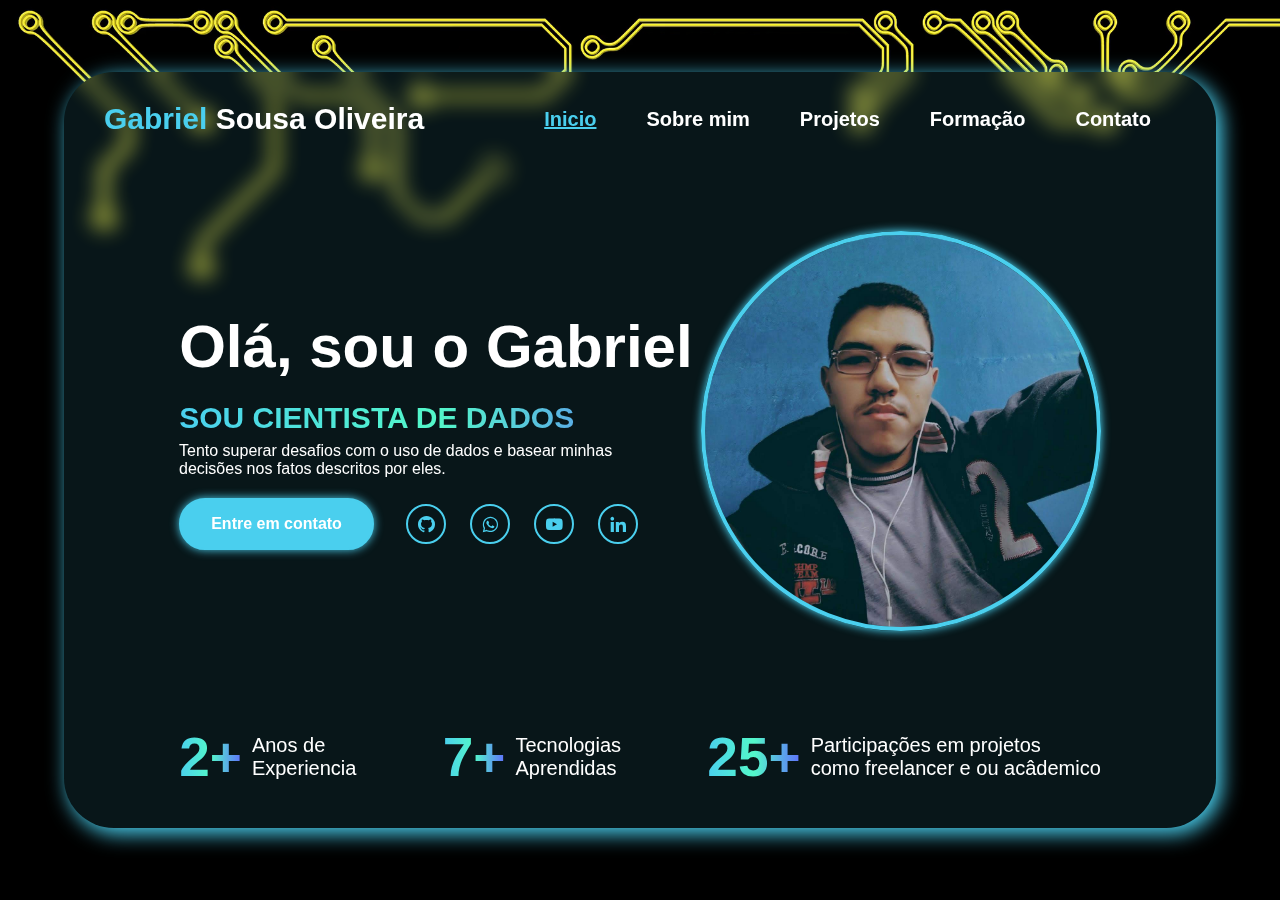
<file: index.html>
<!DOCTYPE html>
<html lang="pt-br">
<head>
  <meta charset="UTF-8"> <!-- Define codificação de caracteres como UTF-8 -->
  <meta name="viewport" content="width=device-width, initial-scale=1.0"> <!-- Responsividade para dispositivos móveis -->
  <title>Portifolio CV Gabriel Sousa</title> <!-- Título da página -->
  
  <!-- Biblioteca AOS para animações ao scroll -->
  <link rel="stylesheet" href="https://unpkg.com/aos@next/dist/aos.css" />

  <!-- CSS do site -->
  <link rel="stylesheet" href="style.css">

  <!-- Ícones Boxicons -->
  <link href='https://unpkg.com/boxicons@2.1.4/css/boxicons.min.css' rel='stylesheet'>
</head>

<body>
  <!-- Vídeo de fundo -->
  <video autoplay loop muted plays-inline class="back-vid">
    <source src="images/Background3.mp4" type="video/mp4"> <!-- Fonte do vídeo -->
  </video>

  <!-- Seção principal do site -->
  <section class="main-section">
    
    <!-- Navbar -->
    <nav>
      <!-- Título do site/usuário -->
      <h1 data-aos="zoom-in" data-aos-duration="1000">
        <span style="color: #4acfee;">Gabriel</span> Sousa Oliveira
      </h1>

      <!-- Menu de navegação -->
      <ul>
        <li data-aos="fade-up" data-aos-duration="1000" data-aos-delay="100"><a class="active" href="index.html">Inicio</a></li>
        <li data-aos="fade-up" data-aos-duration="1000" data-aos-delay="200"><a href="Sobre-mim.html">Sobre mim</a></li>
        <li data-aos="fade-up" data-aos-duration="1000" data-aos-delay="300"><a href="Projetos.html">Projetos</a></li>
        <li data-aos="fade-up" data-aos-duration="1000" data-aos-delay="400"><a href="Formacao.html">Formação</a></li>
        <li data-aos="fade-up" data-aos-duration="1000" data-aos-delay="500"><a href="Contato.html">Contato</a></li>
      </ul>
    </nav>

    <!-- Seção principal (apresentação inicial) -->
    <div class="principal">

      <!-- Parte do texto da pagina principal -->
      <div class="principal-info">
        <!-- Título principal com animação -->
        <h1 data-aos="fade-right" data-aos-duration="1000" data-aos-delay="700">Olá, sou o Gabriel</h1>
        
        <!-- Subtítulo com animação -->
        <h2 data-aos="fade-left" data-aos-duration="1000" data-aos-delay="900">Sou cientista de dados</h2>
        
        <!-- Parágrafo de apresentação -->
        <p data-aos="flip-down" data-aos-duration="1000" data-aos-delay="1000">
          Tento superar desafios com o uso de dados e basear minhas decisões nos fatos descritos por eles.
        </p>

        <!-- Botão de contato e ícones de redes sociais -->
        <div class="Buttons">
          <!-- Botão de contato com link para WhatsApp -->
          <button class="btn" data-aos="zoom-in-right" data-aos-duration="1000" data-aos-delay="1100">
            <a href="https://wa.me/5511995993164" target="_blank" style="text-decoration: none; color: white; font-weight: bold;">
             Entre em contato
            </a>
          </button> 

          <!-- Lista de ícones sociais -->
          <ul class="ul-icons">
            <li><a href="https://github.com/Gabriel-Sousa-Oliveira" data-aos="fade-up" data-aos-duration="1000" data-aos-delay="1200"><i class='bx bxl-github'></i></a></li>
            <li><a href="https://wa.me/5511995993164" data-aos="fade-up" data-aos-duration="1000" data-aos-delay="1300"><i class='bx bxl-whatsapp'></i></a></li>
            <li><a href="" data-aos="fade-up" data-aos-duration="1000" data-aos-delay="1400"><i class='bx bxl-youtube'></i></a></li>
            <li><a href="https://www.linkedin.com/in/gabriel-sousa-oliveira-79518250/" data-aos="fade-up" data-aos-duration="1000" data-aos-delay="1500"><i class='bx bxl-linkedin'></i></a></li>
          </ul>
        </div>
      </div>

      <!-- Minha imagem de rosto(lado direito) -->
      <div class="gabriel-img" data-aos="zoom-in-left" data-aos-duration="2500">
        <img src="images/Gabriel.jpg" alt="minha-img">
      </div>
    </div>

    <!-- Seção de informações rápidas -->
    <div class="info-sec">
      <!-- Cartões de info -->
      <div class="info-card" data-aos="fade-in" data-aos-duration="1000" data-aos-delay="1600">
        <h1>2+</h1>
        <p>Anos de <br> Experiencia</p>
      </div>

      <div class="info-card" data-aos="fade-in" data-aos-duration="1000" data-aos-delay="1700">
        <h1>7+</h1>
        <p>Tecnologias<br> Aprendidas</p>
      </div>

      <div class="info-card" data-aos="fade-in" data-aos-duration="1000" data-aos-delay="1800">
        <h1>25+</h1>
        <p>Participações em projetos <br> como freelancer e ou acâdemico</p>
      </div>

      <div class="info-card" data-aos="fade-in" data-aos-duration="1000" data-aos-delay="1900">
        <h1>+12</h1>
        <p>Clientes<br> satisfeitos</p>
      </div>
    </div>

  </section>

  <!-- Script para ativar animações AOS -->
  <script src="https://unpkg.com/aos@next/dist/aos.js"></script>
  <script>
    AOS.init(); <!-- Inicializa animações AOS -->
  </script>
</body>
</html>
</file>
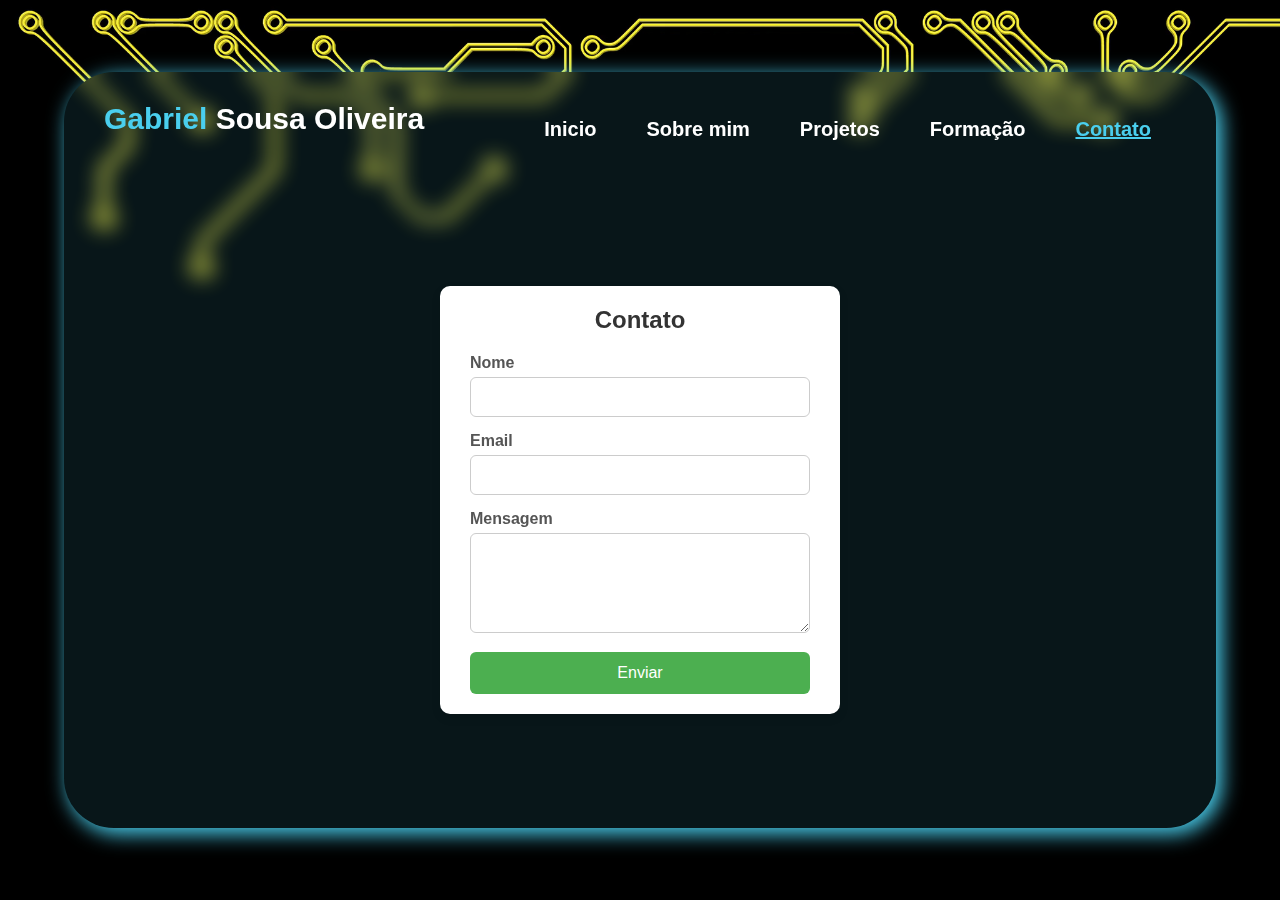
<file: Contato.html>
<!DOCTYPE html>
<html lang="pt-br">
<head>
  <meta charset="UTF-8">
  <meta name="viewport" content="width=device-width, initial-scale=1.0">
  <title>Document</title>
  <link rel="stylesheet" href="https://unpkg.com/aos@next/dist/aos.css" />
  <link rel="stylesheet" href="style.css">
  <link href='https://unpkg.com/boxicons@2.1.4/css/boxicons.min.css' rel='stylesheet'>
</head>
<body>
  <video autoplay loop muted plays-inline class="back-vid">
    <source src="images/Background3.mp4" type="video/mp4">
  </video>
  <section class="main-section">
    <nav>
      <h1 data-aos="zoom-in" data-aos-duration="1000"><span style="color: #4acfee;">Gabriel</span> Sousa Oliveira</h1>
      <ul>
        <li data-aos="fade-up" data-aos-duration="1000" data-aos-delay="100"><a href="index.html">Inicio</a></li>
        <li data-aos="fade-up" data-aos-duration="1000" data-aos-delay="200"><a href="Sobre-mim.html">Sobre mim</a></li>
        <li data-aos="fade-up" data-aos-duration="1000" data-aos-delay="300"><a href="Projetos.html">Projetos</a></li>
        <li data-aos="fade-up" data-aos-duration="1000" data-aos-delay="400"><a href="Formacao.html">Formação</a></li>
        <li data-aos="fade-up" data-aos-duration="1000" data-aos-delay="500"><a class="active" href="Contato.html">Contato</a></li>
      </ul>
    </nav>

      <script src="https://unpkg.com/aos@next/dist/aos.js"></script>
  <script>
    AOS.init();
  </script>
   <title>Formulário de Contato</title>
  <style>
    body {
      font-family: Arial, sans-serif;
      background: #f4f4f9;
      display: flex;
      justify-content: center;
      align-items: center;
      min-height: 100vh;
      margin: 0;
    }

    .form-container {
      background: #fff;
      padding: 20px 30px;
      border-radius: 10px;
      box-shadow: 0 4px 10px rgba(0,0,0,0.1);
      width: 100%;
      max-width: 400px;
    }

    h1 {
      text-align: center;
      margin-bottom: 20px;
      font-size: 1.5rem;
      color: #333;
    }

    label {
      display: block;
      margin-bottom: 5px;
      font-weight: bold;
      color: #555;
    }

    input, textarea {
      width: 100%;
      padding: 10px;
      margin-bottom: 15px;
      border: 1px solid #ccc;
      border-radius: 6px;
      font-size: 1rem;
    }

    textarea {
      resize: vertical;
      height: 100px;
    }

    button {
      width: 100%;
      padding: 12px;
      background: #4CAF50;
      border: none;
      border-radius: 6px;
      color: white;
      font-size: 1rem;
      cursor: pointer;
      transition: background 0.3s ease;
    }

    button:hover {
      background: #45a049;
    }
  </style>
</head>
 <!-- Wrapper centralizador -->
  <div class="form-wrapper">
    <div class="form-container">
      <h1>Contato</h1>
      <form>
        <label for="nome">Nome</label>
        <input type="text" id="nome" name="nome" required>

        <label for="email">Email</label>
        <input type="email" id="email" name="email" required>

        <label for="mensagem">Mensagem</label>
        <textarea id="mensagem" name="mensagem" required></textarea>

        <button type="submit">Enviar</button>
      </form>
    </div>
  </div>
</body>
</html>
</body>
</html>
</file>
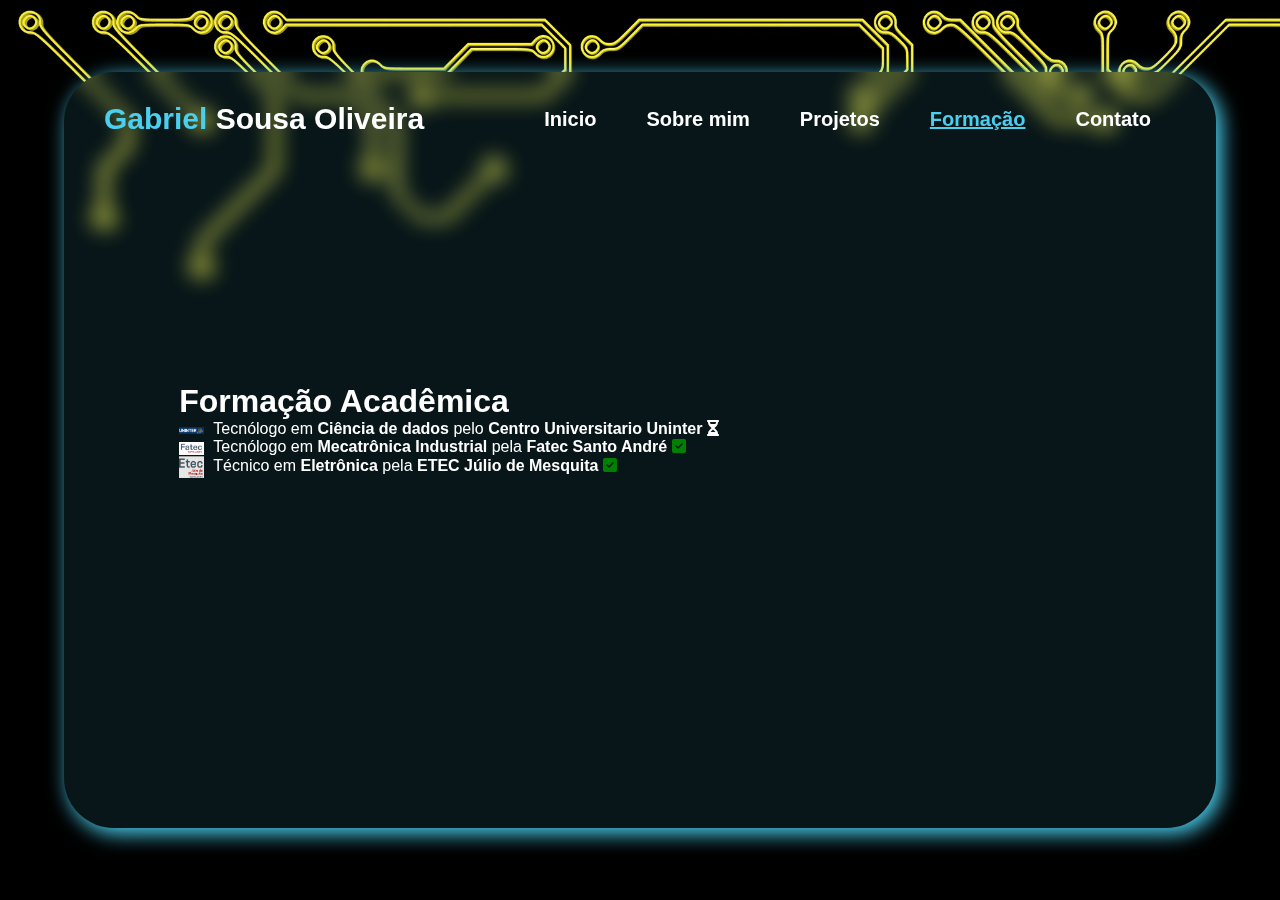
<file: Formacao.html>
<!DOCTYPE html>
<html lang="pt-br"> <!-- Define que o documento é HTML5 e o idioma é português do Brasil -->
<head>
  <meta charset="UTF-8"> <!-- Configura a codificação de caracteres para UTF-8 (suporta acentos e caracteres especiais) -->
  <meta name="viewport" content="width=device-width, initial-scale=1.0"> <!-- Torna o site responsivo, ajustando ao tamanho da tela -->
  <title>Document</title> <!-- Título da aba do navegador -->
  
  <!-- Biblioteca de animações AOS (Animate On Scroll) -->
  <link rel="stylesheet" href="https://unpkg.com/aos@next/dist/aos.css" />
  
  <!-- Arquivo CSS externo (personalização do site) -->
  <link rel="stylesheet" href="style.css">
  
  <!-- Biblioteca de ícones Boxicons -->
  <link href='https://unpkg.com/boxicons@2.1.4/css/boxicons.min.css' rel='stylesheet'>
</head>
<body>
<!-- Biblioteca de ícones Font Awesome (para ícones extras, como check, hourglass, etc.) -->
<link rel="stylesheet" href="https://cdnjs.cloudflare.com/ajax/libs/font-awesome/6.4.0/css/all.min.css">

  <!-- Vídeo de fundo (galáxia animada) -->
  <video autoplay loop muted plays-inline class="back-vid">
   <source src="images/Background3.mp4" type="video/mp4"> <!-- Caminho do vídeo de fundo -->
  </video>

  <!-- Seção principal -->
  <section class="main-section">
    
    <!-- Barra de navegação -->
    <nav>
      <!-- Nome com destaque no primeiro nome -->
      <h1 data-aos="zoom-in" data-aos-duration="1000">
        <span style="color: #4acfee;">Gabriel</span> Sousa Oliveira
      </h1>

      <!-- Links do menu de navegação -->
      <ul>
        <li data-aos="fade-up" data-aos-duration="1000" data-aos-delay="100"><a href="index.html">Inicio</a></li>
        <li data-aos="fade-up" data-aos-duration="1000" data-aos-delay="200"><a href="Sobre-mim.html">Sobre mim</a></li>
        <li data-aos="fade-up" data-aos-duration="1000" data-aos-delay="300"><a href="Projetos.html">Projetos</a></li>
        <li data-aos="fade-up" data-aos-duration="1000" data-aos-delay="400"><a class="active" href="Formacao.html">Formação</a></li> <!-- Página atual -->
        <li data-aos="fade-up" data-aos-duration="1000" data-aos-delay="500"><a href="Contato.html">Contato</a></li>
      </ul>
    </nav>

    <!-- Conteúdo da seção de Formação -->
    <div class="Formacao">
      <div class="formacao-info">
        <h1>Formação Acadêmica</h1> <!-- Título da seção -->

        <!-- Lista das formações -->
        <ul style="list-style: none; padding: 0;"> <!-- Remove o estilo padrão da lista -->
          
          <!-- Curso de Ciência de Dados (em andamento) -->
          <li>
            <img src="/images/Uninter.png" alt="ícone" style="width:25px; vertical-align:middle; margin-right:5px;">
            Tecnólogo em  
            <a href="https://www.uninter.com/graduacao/a-distancia/tecnologia-em-ciencia-de-dados/" target="_blank" style="text-decoration: none; color: white; font-weight: bold;">
              Ciência de dados
            </a> 
            pelo 
            <a href="https://www.uninter.com/" target="_blank" style="text-decoration: none; color: white; font-weight: bold;">
              Centro Universitario Uninter
            </a> 
            <i class="fa-solid fa-hourglass-half"></i> <!-- Ícone de progresso (curso em andamento) -->
          </li>

          <!-- Curso de Mecatrônica Industrial (concluído) -->
          <li>
            <img src="/images/FatecSALogo.png" alt="ícone" style="width:25px; vertical-align:middle; margin-right:5px;">
            Tecnólogo em  
            <a href="https://fatecsantoandre.edu.br/index.php?p=Mecatronica" target="_blank" style="text-decoration: none; color: white; font-weight: bold;">
              Mecatrônica Industrial
            </a> 
            pela 
            <a href="http://fatecsantoandre.edu.br/index.php" target="_blank" style="text-decoration: none; color: white; font-weight: bold;">
              Fatec Santo André 
            </a> 
            <i class="fa-solid fa-square-check" style="color: green;"></i> <!-- Ícone verde confirmando conclusão -->
          </li>

          <!-- Curso Técnico em Eletrônica (concluído) -->
          <li>
            <img src="/images/JuliodeMesquita.png" alt="ícone" style="width:25px; vertical-align:middle; margin-right:5px;">
            Técnico em 
            <a href="https://etecjuliodemesquita.cps.sp.gov.br/cursos/eletronica/" target="_blank" style="text-decoration: none; color: white; font-weight: bold;">
              Eletrônica
            </a> 
            pela 
            <a href="https://etecjuliodemesquita.cps.sp.gov.br/cursos/eletronica/" target="_blank" style="text-decoration: none; color: white; font-weight: bold;">
              ETEC Júlio de Mesquita
            </a> 
            <i class="fa-solid fa-square-check" style="color: green;"></i> <!-- Ícone verde confirmando conclusão -->
          </li>

        </ul>
      </div>
    </div>
  </section>

  <!-- Scripts para animações do AOS -->
  <script src="https://unpkg.com/aos@next/dist/aos.js"></script>
  <script>
    AOS.init(); <!-- Inicializa a biblioteca AOS para as animações funcionarem -->
  </script>
</body>
</html>
</file>
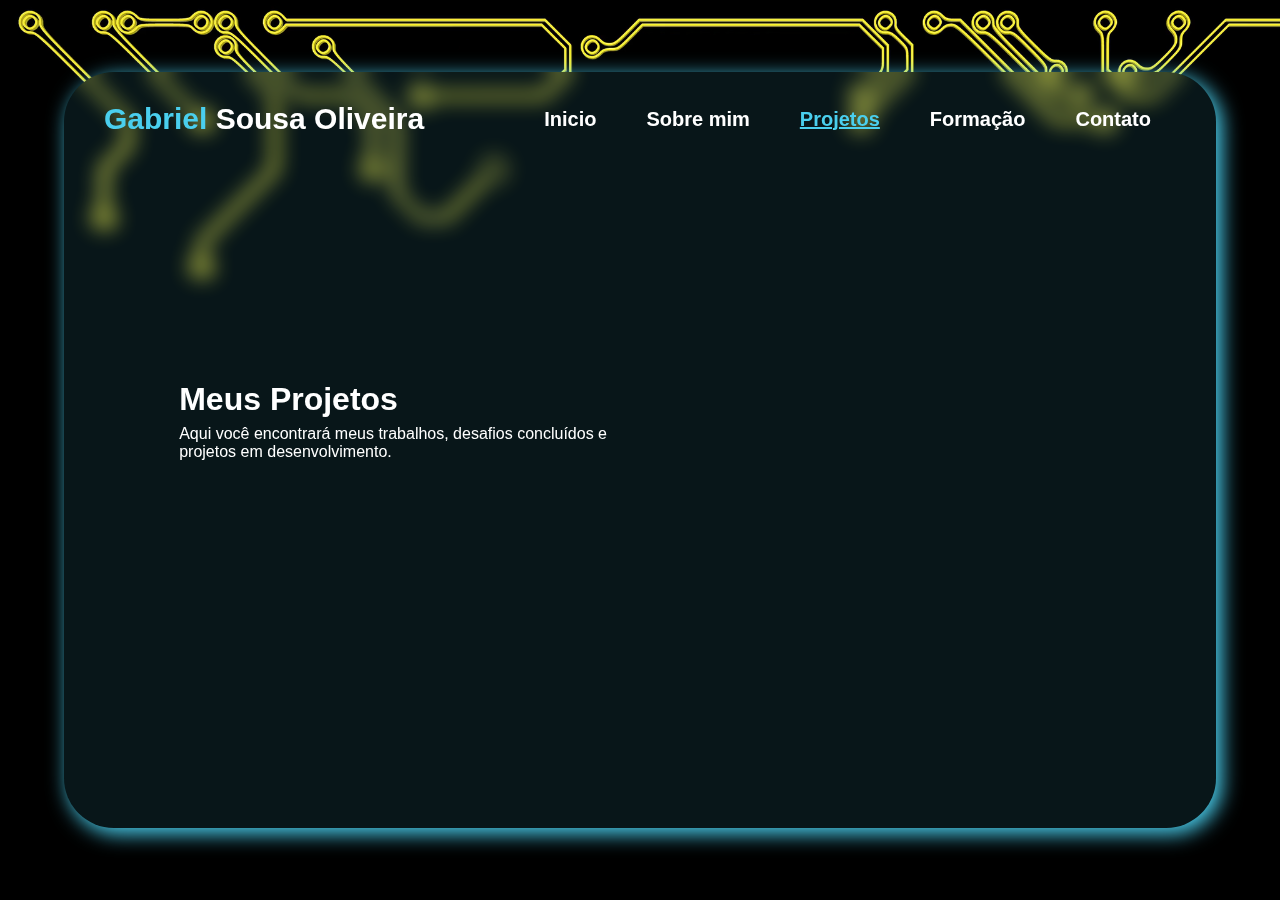
<file: Projetos.html>
<!DOCTYPE html>
<html lang="pt-br">
<head>
  <!-- Define a codificação de caracteres do documento -->
  <meta charset="UTF-8">
  <!-- Define a viewport para responsividade em dispositivos móveis -->
  <meta name="viewport" content="width=device-width, initial-scale=1.0">
  <!-- Título da página -->
  <title>Document</title>
  
  <!-- Biblioteca AOS (Animate On Scroll) para animações ao rolar a página -->
  <link rel="stylesheet" href="https://unpkg.com/aos@next/dist/aos.css" />
  
  <!-- Estilo principal do site -->
  <link rel="stylesheet" href="style.css">
  
  <!-- Biblioteca Boxicons para ícones -->
  <link href='https://unpkg.com/boxicons@2.1.4/css/boxicons.min.css' rel='stylesheet'>
</head>
<body>

  <!-- Vídeo de fundo da página -->
  <video autoplay loop muted plays-inline class="back-vid">
    <source src="images/Background3.mp4" type="video/mp4">
  </video>

  <!-- Seção principal que contém conteúdo do site -->
  <section class="main-section">

    <!-- Navbar do site -->
    <nav>
      <!-- Nome / Logo do site com animação AOS -->
      <h1 data-aos="zoom-in" data-aos-duration="1000">
        <span style="color: #4acfee;">Gabriel</span> Sousa Oliveira
      </h1>

      <!-- Menu de navegação -->
      <ul>
        <li data-aos="fade-up" data-aos-duration="1000" data-aos-delay="100">
          <a href="index.html">Inicio</a>
        </li>
        <li data-aos="fade-up" data-aos-duration="1000" data-aos-delay="200">
          <a href="Sobre-mim.html">Sobre mim</a>
        </li>
        <li data-aos="fade-up" data-aos-duration="1000" data-aos-delay="300">
          <a class="active" href="Projetos.html">Projetos</a> <!-- Página atual destacada -->
        </li>
        <li data-aos="fade-up" data-aos-duration="1000" data-aos-delay="400">
          <a href="Formacao.html">Formação</a>
        </li>
        <li data-aos="fade-up" data-aos-duration="1000" data-aos-delay="500">
          <a href="Contato.html">Contato</a>
        </li>
      </ul>
    </nav>

<!-- Seção Projetos -->
<div class="Projetos">
  <div class="Projetos-info">
    <!-- Título da seção -->
    <h1 data-aos="fade-down" data-aos-duration="1000" data-aos-delay="100">Meus Projetos</h1>
    <p data-aos="fade-up" data-aos-duration="1000" data-aos-delay="200">
      Aqui você encontrará meus trabalhos, desafios concluídos e projetos em desenvolvimento.
    </p>
  </div>
    <!-- Script AOS para animações -->
    <script src="https://unpkg.com/aos@next/dist/aos.js"></script>
    <script>
      AOS.init(); // Inicializa as animações da biblioteca AOS
    </script>

</body>
</html>
</file>
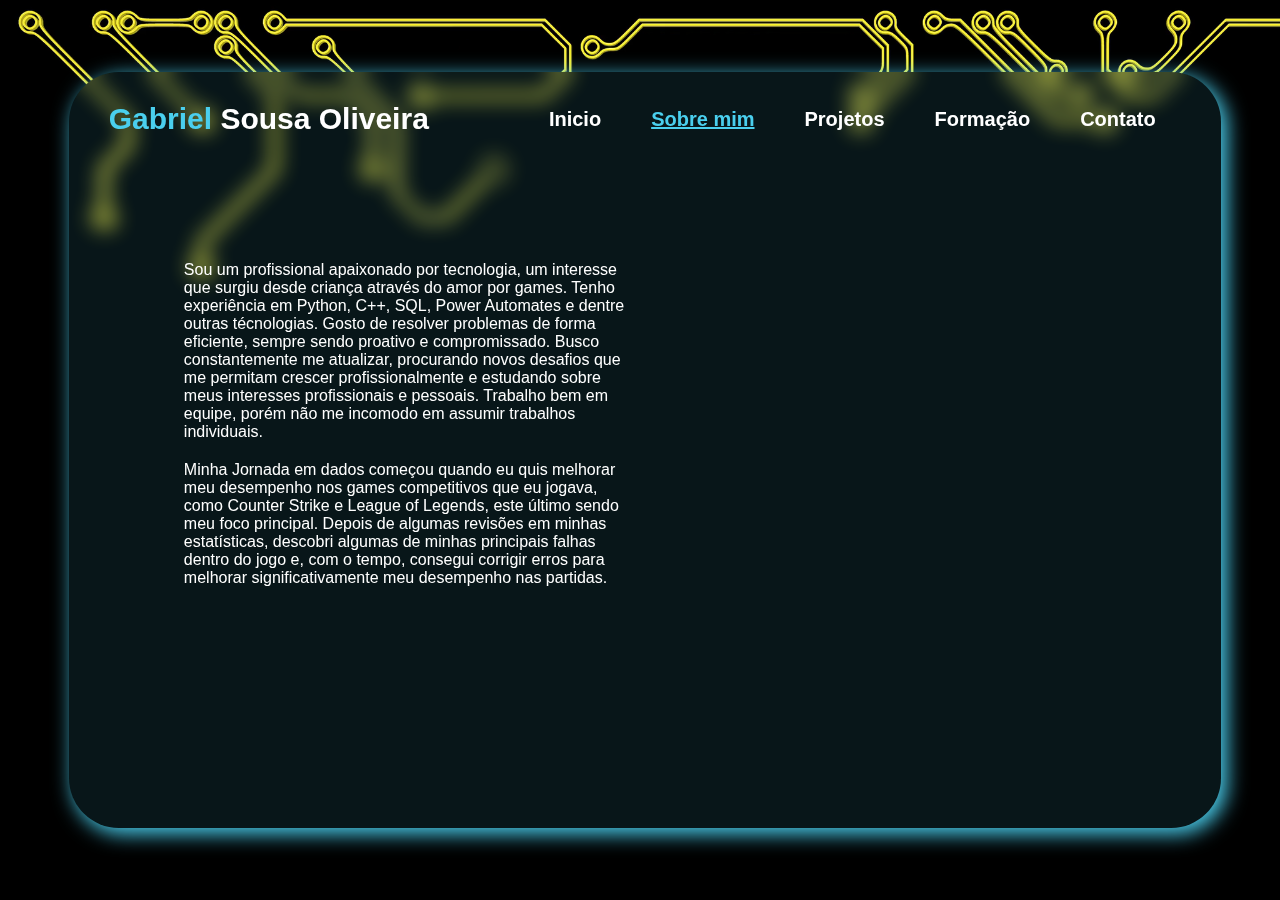
<file: Sobre-mim.html>
<!DOCTYPE html>
<html lang="pt-br"> <!-- Define o idioma da página como português do Brasil -->
<head>
  <meta charset="UTF-8"> <!-- Define codificação de caracteres UTF-8 -->
  <meta name="viewport" content="width=device-width, initial-scale=1.0"> <!-- Responsividade para dispositivos móveis -->
 <title>Gabriel Sousa Oliveira | Cientista de Dados | Portfólio</title>> <!-- Título da aba do navegador -->

  <!-- Biblioteca AOS (Animate On Scroll) para animações ao rolar a página -->
  <link rel="stylesheet" href="https://unpkg.com/aos@next/dist/aos.css" />

  <!-- CSS principal do site -->
  <link rel="stylesheet" href="style.css">

  <!-- Boxicons: biblioteca de ícones -->
  <link href='https://unpkg.com/boxicons@2.1.4/css/boxicons.min.css' rel='stylesheet'>
</head>

<body>
  <!-- Vídeo de fundo -->
  <video autoplay loop muted plays-inline class="back-vid">
    <source src="images/Background3.mp4" type="video/mp4"> <!-- Fonte do vídeo -->
  </video>

  <!-- Seção principal do site -->
  <section class="main-section">

    <!-- Navbar -->
    <nav>
      <!-- Nome do usuário com animação ao carregar -->
      <h1 data-aos="zoom-in" data-aos-duration="1000">
        <span style="color: #4acfee;">Gabriel</span> Sousa Oliveira
      </h1>

      <!-- Menu de navegação -->
      <ul>
        <li data-aos="fade-up" data-aos-duration="1000" data-aos-delay="100"><a href="index.html">Inicio</a></li>
        <li data-aos="fade-up" data-aos-duration="1000" data-aos-delay="200"><a class="active" href="Sobre-mim.html">Sobre mim</a></li> <!-- Página atual -->
        <li data-aos="fade-up" data-aos-duration="1000" data-aos-delay="300"><a href="Projetos.html">Projetos</a></li>
        <li data-aos="fade-up" data-aos-duration="1000" data-aos-delay="400"><a href="Formacao.html">Formação</a></li>
        <li data-aos="fade-up" data-aos-duration="1000" data-aos-delay="500"><a href="Contato.html">Contato</a></li>
      </ul>
    </nav>

    <!-- Seção "Sobre mim" -->
    <div class="Sobre-mim">
      <div class="Sobre-info">
        <p>
          Sou um profissional apaixonado por tecnologia, um interesse que surgiu desde criança através do amor por games. 
          Tenho experiência em Python, C++, SQL, Power Automates e dentre outras técnologias.
          Gosto de resolver problemas de forma eficiente, sempre sendo proativo e compromissado. 
          Busco constantemente me atualizar, procurando novos desafios que me permitam crescer profissionalmente e estudando sobre meus interesses profissionais e pessoais. 
          Trabalho bem em equipe, porém não me incomodo em assumir trabalhos individuais.
        </p>
        <p>
          Minha Jornada em dados começou quando eu quis melhorar meu desempenho nos games competitivos que eu jogava, 
          como Counter Strike e League of Legends, este último sendo meu foco principal. 
          Depois de algumas revisões em minhas estatísticas, descobri algumas de minhas principais falhas dentro do jogo e, 
          com o tempo, consegui corrigir erros para melhorar significativamente meu desempenho nas partidas.
        </p>
      </div>
    </div>

  </section>

  <!-- Script para animações AOS -->
  <script src="https://unpkg.com/aos@next/dist/aos.js"></script>
  <script>
    AOS.init(); <!-- Inicializa as animações AOS -->
  </script>
</body>
</html>
</file>
<file: style.css>
*{
  margin: 0; /* Remove margem padrão de todos os elementos */
  padding: 0; /* Remove padding padrão de todos os elementos */
  box-sizing: border-box; /* Inclui borda e padding no tamanho total do elemento */
  font-family: Arial, Helvetica, sans-serif; /* Fonte padrão da página */
}

body{
  position: relative; /* Para posicionamento de filhos absolutos, como o vídeo */
  height: fit-content; /* Ajusta a altura ao conteúdo (pode ser redundante com height: 100vh abaixo) */
  width:100%; /* Ocupa toda a largura da tela */
  height: 100vh; /* Altura da viewport (tela inteira) */
  overflow: hidden; /* Esconde qualquer conteúdo que ultrapasse o body */
  display: flex; /* Torna o body um flex container */
  padding: 30px 0; /* Espaçamento superior e inferior */
  justify-content: center; /* Centraliza horizontalmente os elementos filhos */
  align-items: center; /* Centraliza verticalmente os elementos filhos */
}

.back-vid{
  position: absolute; /* Permite posicionar o vídeo sobre o body sem afetar outros elementos */
  left: 0; /* Alinha à esquerda */
  top: 0; /* Alinha ao topo */
  z-index: -1; /* Coloca o vídeo atrás de todo o conteúdo */
}

/* Ajusta o vídeo em telas com proporção menor que 16/9 */
@media (max-aspect-ratio: 16/9){
  .back-vid{
    width: auto;
    height: 100%; /* Preenche a altura da tela */
  }
}

/* Ajusta o vídeo em telas com proporção maior que 16/9 */
@media (min-aspect-ratio: 16/9){
  .back-vid{
    width: 100%; /* Preenche a largura da tela */
    height: auto;
  }
}

.main-section{
  width: 90%; /* Largura do conteúdo principal */
  height: 90%; /* Altura do conteúdo principal */
  background-color:#4ad0ee1b; /* Cor de fundo semitransparente (efeito glass) */
  backdrop-filter: blur(10px); /* Desfoca o fundo atrás da main-section */
  border-radius: 50px; /* Bordas arredondadas */
  box-shadow: 5px 5px 20px 1px #4acfee; /* Sombra para efeito de profundidade */
}

nav{
  display: flex; /* Navbar flexível */
  justify-content: space-between; /* Espaço entre título e links */
  align-items: center; /* Alinha verticalmente */
  padding: 30px 40px; /* Espaçamento interno */
}

nav h1{
  color: white; /* Cor do título */
  font-size: 30px; /* Tamanho da fonte */
  font-weight: 900; /* Peso da fonte (negrito forte) */
}

nav ul{
  list-style: none; /* Remove marcadores da lista */
  display: flex; /* Exibe os itens horizontalmente */
}

nav a{
  color: white; /* Cor dos links */
  text-decoration: none; /* Remove sublinhado */
  font-size: 20px;
  font-weight: bold;
  transition: 0.2s; /* Transição suave para hover */
  padding: 0px 25px; /* Espaço entre links */
}

nav a:hover ,
.active {
  color : #4acfee; /* Cor ao passar mouse ou link ativo */
  text-decoration: underline; /* Sublinhado ao hover/ativo */
}

.principal{
  display: flex; /* Flex container */
  align-items: center; /* Alinha verticalmente */
  height: 70%; /* Altura da seção */
  padding: 0 10%; /* Espaço horizontal */
  color: white; /* Cor do texto */
  justify-content: space-between; /* Espaço entre título e imagem */
}

.principal h1{
  font-size: 60px; /* Tamanho grande do título */
}

.principal h2{
  margin-top: 20px;
  font-size: 30px;
  text-transform: uppercase; /* Letras maiúsculas */
  background:linear-gradient(to right, #4acfee, #53f8c9, #6070fd, #5bbdff, #4acfee); /* Gradiente animado */
  background-size: 200%; /* Necessário para animação do gradiente */
  background-clip: text; /* Aplica gradiente somente ao texto */
  -webkit-background-clip: text;
  -webkit-text-fill-color: transparent; /* Texto transparente para mostrar o gradiente */
  animation: animate-gradient 2.5s linear infinite; /* Animação contínua */
}

.principal p{
  max-width: 450px; /* Limita largura do parágrafo */
  margin-top: 7px;
  margin-bottom: 20px;
}

@keyframes animate-gradient {
  to {
    background-position: 200%; /* Move o gradiente ao longo do texto */
  }
}

.Buttons{
  display: flex; /* Contêiner flexível para botões */
}

.btn{
  display: inline-block;
  padding: 15px 30px;
  background-color: #4acfee;
  border: 2px solid #4acfee;
  border-radius: 40px; /* Botões arredondados */
  box-shadow: 0 0 10px #4acfee;
  font-size: 16px;
  font-weight: 900;
  color: #0e1217;
  cursor: pointer;
  margin-right: 15px;
  transition: 0.3s;
  text-wrap: nowrap;
}

.btn:hover{
  background-color: transparent;
  box-shadow: none;
  color: #4acfee;
}

.ul-icons{
  display: flex; /* Lista de ícones horizontal */
  align-items: center;
}

.ul-icons li{
  list-style: none; /* Remove marcadores */
  margin-left: 10px;
}

.ul-icons a{
  display: inline-flex;
  padding: 8px;
  border: 2px solid #4acfee;
  border-radius: 50%; /* Circular */
  font-size: 20px;
  color: #4acfee;
  text-decoration: none;
  margin: 0 7px;
  transition: 0.3s;
}

.ul-icons a:hover{
  background: #4acfee;
  color: #0e1217;
  box-shadow: 0 0 10px #4acfee;
}

.gabriel-img{
  width: 400px;
  height: 400px;
  background-color: none;
  position:relative;
  border-radius: 50%;
  display: flex;
  justify-content: center;
  overflow: hidden;
  box-shadow: 0 0 10px #4eddfd;
  transition: 0.5s;
}

.gabriel-img:hover{
  box-shadow: 0 0 25px #4acfee;
}

.gabriel-img img{
  position: absolute;
  width: 85%;
  mix-blend-mode: lighten;
}

.info-sec{
  display: flex;
  width: 100%;
  gap: 20px;
  padding: 0 10%;
  flex-wrap: wrap;
  justify-content: space-between;
}

.info-card{
  display: flex;
  width: 100%;
  align-items: center;
  max-width: fit-content;
}

.info-sec h1{
  font-size: 55px;
  text-transform: uppercase;
  background:linear-gradient(to right, #4acfee, #53f8c9, #6070fd, #5bbdff, #4acfee);
  background-size: 200%;
  background-clip: text;
  -webkit-background-clip: text;
  -webkit-text-fill-color: transparent;
  animation: animate-gradient 2.5s linear infinite;
  margin-right: 10px;
}

.info-sec p{
  color: white;
  font-size: 20px;
}

/* Media queries para telas grandes */
@media (min-width: 1220px) {
  body{
    width: 100%;
    height: 100vh;
    overflow: hidden;
  }

  .info-sec{
    margin-top: 30px;
  }
}

/* Media queries para telas menores */
@media (max-width: 980px) {
  body{
    height: fit-content;
    overflow: auto;
  }

  .main-section nav ul{
    display: none; /* Esconde links da navbar em telas pequenas */
  }
  .Buttons{
    display: flex;
    flex-direction: column;
    gap: 20px;
  }

  .principal{
    display: flex;
    flex-direction: column;
  }

  .gabriel-img{
    width: 400px;
    height: 400px;
    margin: 20px 0;
  }
}

@media (max-width:440px) {
  .gabriel-img{
    width: 350px;
  }

  .principal  h1{
    font-size: 40px;
  }
}

/* Seções específicas */
.Sobre-mim, .Projetos, .Contatos, .Formacao{
  display: flex;
  align-items: center;
  height: 70%;
  padding: 0 10%;
  color: white;
  justify-content: space-between;
}

.Sobre-info p, .Projetos-info p, .Contatos-info p, .Formacao-info p{
  max-width: 450px;
  margin-top: 7px;
  margin-bottom: 20px;
}

.Formacao-info img{
  width: 40%;
}

/* Wrapper para centralizar formulário */
.form-wrapper {
  display: flex; /* Flex container */
  justify-content: center;  /* Centraliza horizontalmente */
  align-items: center;      /* Centraliza verticalmente */
  min-height: 50vh;        /* Altura mínima */
  padding-top: 100px;        /* Evita sobreposição da navbar */
  position: relative;        /* Para z-index funcionar */
  z-index: 1;               /* Coloca acima do vídeo */
}
.gabriel-img {
  width: 400px;           /* tamanho fixo do container */
  height: 400px;          /* altura igual à largura = círculo */
  border-radius: 50%;     /* deixa a div redonda */
  overflow: hidden;       /* esconde o excesso da imagem */
  display: flex;
  align-items: center;
  justify-content: center;
  border: 4px solid #4acfee; /* opcional: borda decorativa */
}

.gabriel-img img {
  width: 100%;          /* ocupa todo o espaço */
  height: 100%;
  object-fit: cover;    /* faz a imagem se ajustar sem distorcer */
}
</file>
